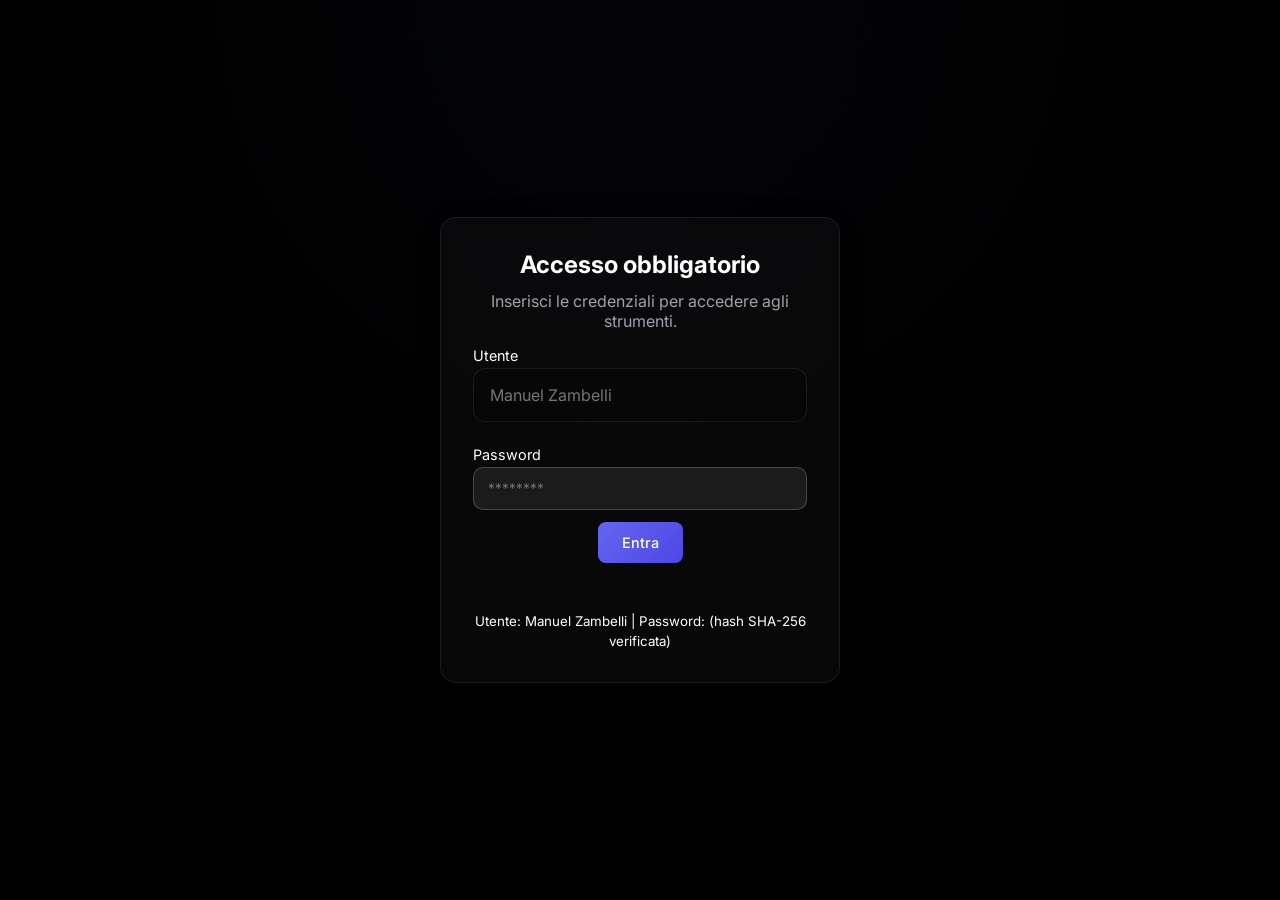
<file: index.html>
<!DOCTYPE html>
<html lang="it">
<head>
    <meta charset="UTF-8">
    <meta name="viewport" content="width=device-width, initial-scale=1.0">
    <title>Smart Web Tools</title>
    <meta name="description" content="Piccoli strumenti utili per lavorare meglio online">
    <link rel="stylesheet" href="style.css">
</head>
<body>
    <div id="login-overlay" class="login-overlay">
        <div class="login-panel glass-panel">
            <h2>Accesso obbligatorio</h2>
            <p>Inserisci le credenziali per accedere agli strumenti.</p>
            <form id="login-form">
                <label for="login-username">Utente</label>
                <input id="login-username" type="text" placeholder="Manuel Zambelli" required>

                <label for="login-password">Password</label>
                <input id="login-password" type="password" placeholder="********" required>

                <button type="submit" class="btn btn-primary">Entra</button>
                <p id="login-error" class="login-error" aria-live="polite"></p>
            </form>
            <small>Utente: Manuel Zambelli | Password: (hash SHA-256 verificata)</small>
        </div>
    </div>

    <div id="app-content" class="container center-all hidden">
        <header class="slide-up">
            <h1>Smart Web Tools</h1>
            <p class="subtitle">Piccoli strumenti utili per lavorare meglio online.</p>
        </header>

        <main class="cards-grid">
            <!-- Card 1: Text Cleaner -->
            <a href="text-cleaner/index.html" class="card glass-panel slide-up delay-1">
                <h2>Text Cleaner</h2>
                <p>Pulisci e formatta il testo in pochi secondi. Rimuovi spazi extra, linee vuote e molto altro.</p>
            </a>

            <!-- Card 2: Image Compressor -->
            <a href="image-compressor/index.html" class="card glass-panel slide-up delay-2">
                <h2>Image Compressor</h2>
                <p>Riduci il peso delle immagini (JPG, PNG, WEBP) mantenendo alta la qualità. Perfetto per il web.</p>
            </a>

            <!-- Card 3: Link Cleaner -->
            <a href="link-cleaner/index.html" class="card glass-panel slide-up delay-3">
                <h2>Link Cleaner</h2>
                <p>Rimuovi parametri di tracking invisibili e inutili dai link per avere URL puliti e sicuri da condividere.</p>
            </a>
        </main>
    </div>

    <!-- Toast Notification (used globally by main.js if needed) -->
    <div id="toast" class="toast">Azione completata!</div>

    <script src="main.js"></script>
</body>
</html>
</file>
<file: style.css>
@import url('https://fonts.googleapis.com/css2?family=Inter:wght@300;400;500;600;700&display=swap');

:root {
  --bg-color: #050505;
  --text-main: #ffffff;
  --text-muted: #a1a1aa;
  --glass-bg: rgba(255, 255, 255, 0.03);
  --glass-border: rgba(255, 255, 255, 0.08);
  --glass-hover: rgba(255, 255, 255, 0.05);
  --glow-color: rgba(99, 102, 241, 0.15); /* Soft indigo glow */
  --accent: #6366f1;
  --accent-hover: #4f46e5;
  --danger: #ef4444;
  --success: #10b981;
}

* {
  margin: 0;
  padding: 0;
  box-sizing: border-box;
  font-family: 'Inter', sans-serif;
  scroll-behavior: smooth;
}

body {
  background-color: var(--bg-color);
  color: var(--text-main);
  min-height: 100vh;
  display: flex;
  flex-direction: column;
  overflow-x: hidden;
  position: relative;
}

.hidden { display: none !important; }

.login-overlay {
  position: fixed;
  inset: 0;
  background: rgba(0, 0, 0, 0.82);
  display: flex;
  justify-content: center;
  align-items: center;
  z-index: 999;
}

.login-panel {
  width: min(400px, calc(100% - 2rem));
  padding: 2rem;
  border-radius: 16px;
  text-align: center;
  border: 1px solid rgba(255, 255, 255, 0.18);
  box-shadow: 0 10px 35px rgba(0, 0, 0, 0.5);
}

.login-panel h2 {
  margin-bottom: 0.75rem;
}

.login-panel p {
  margin-bottom: 1rem;
  color: var(--text-muted);
}

.login-panel label {
  display: block;
  margin-top: 0.75rem;
  margin-bottom: 0.25rem;
  font-size: 0.9rem;
  text-align: left;
}

.login-panel input {
  width: 100%;
  margin-bottom: 0.75rem;
  padding: 0.8rem 0.9rem;
  border-radius: 10px;
  border: 1px solid rgba(255, 255, 255, 0.2);
  background: rgba(255, 255, 255, 0.08);
  color: #fff;
}

.login-error {
  color: var(--danger);
  margin-top: 0.75rem;
  font-size: 0.9rem;
  min-height: 1.2rem;
}

/* Animated Dark Gradient Background */
body::before {
  content: '';
  position: absolute;
  top: 0;
  left: 0;
  width: 100%;
  height: 100%;
  background: radial-gradient(circle at 50% 0%, var(--glow-color), transparent 50%);
  pointer-events: none;
  z-index: -1;
  animation: pulseGlow 8s ease-in-out infinite alternate;
}

@keyframes pulseGlow {
  0% { opacity: 0.5; transform: scale(1); }
  100% { opacity: 0.8; transform: scale(1.1); }
}

/* Layout */
.container {
  width: 100%;
  max-width: 1200px;
  margin: 0 auto;
  padding: 2rem;
  flex: 1;
  display: flex;
  flex-direction: column;
}

.center-all {
  justify-content: center;
  align-items: center;
}

/* Typography */
h1 {
  font-size: clamp(2.5rem, 5vw, 4rem);
  font-weight: 700;
  letter-spacing: -0.05em;
  margin-bottom: 1rem;
  text-align: center;
  background: linear-gradient(180deg, #fff, #a1a1aa);
  -webkit-background-clip: text;
  -webkit-text-fill-color: transparent;
}

p.subtitle {
  font-size: clamp(1rem, 2vw, 1.25rem);
  color: var(--text-muted);
  text-align: center;
  margin-bottom: 4rem;
  font-weight: 400;
}

/* Glassmorphism Classes */
.glass-panel {
  background: var(--glass-bg);
  backdrop-filter: blur(12px);
  -webkit-backdrop-filter: blur(12px);
  border: 1px solid var(--glass-border);
  border-radius: 16px;
  box-shadow: 0 4px 30px rgba(0, 0, 0, 0.1);
}

/* Cards Grid (Homepage) */
.cards-grid {
  display: grid;
  grid-template-columns: repeat(auto-fit, minmax(300px, 1fr));
  gap: 2rem;
  width: 100%;
}

.card {
  padding: 2rem;
  text-decoration: none;
  color: inherit;
  transition: all 0.4s cubic-bezier(0.175, 0.885, 0.32, 1.275);
  display: flex;
  flex-direction: column;
  gap: 1rem;
  position: relative;
  overflow: hidden;
}

.card:hover {
  transform: translateY(-8px);
  background: var(--glass-hover);
  border-color: rgba(255, 255, 255, 0.2);
  box-shadow: 0 10px 40px var(--glow-color);
}

.card h2 {
  font-size: 1.5rem;
  font-weight: 600;
  letter-spacing: -0.02em;
}

.card p {
  color: var(--text-muted);
  font-size: 1rem;
  line-height: 1.5;
}

/* Inner Glow Effect */
.card::after {
  content: '';
  position: absolute;
  top: 0; left: 0; width: 100%; height: 100%;
  background: radial-gradient(circle at center, rgba(255,255,255,0.05) 0%, transparent 70%);
  opacity: 0;
  transition: opacity 0.4s ease;
  pointer-events: none;
}
.card:hover::after {
  opacity: 1;
}

/* Header for Tools Pages */
.tool-header {
  width: 100%;
  margin-bottom: 3rem;
}

.back-link {
  display: inline-flex;
  align-items: center;
  gap: 0.5rem;
  color: var(--text-muted);
  text-decoration: none;
  font-size: 0.9rem;
  transition: color 0.3s ease;
}

.back-link:hover {
  color: var(--text-main);
}

.tool-title {
  text-align: center;
  margin-bottom: 1rem;
  font-size: 2.5rem;
}

/* Tool Workspace */
.tool-workspace {
  padding: 2rem;
  width: 100%;
  max-width: 800px;
  margin: 0 auto;
}

/* Form Elements */
textarea, input[type="text"], input[type="file"] {
  width: 100%;
  background: rgba(0, 0, 0, 0.2);
  border: 1px solid var(--glass-border);
  color: var(--text-main);
  border-radius: 12px;
  padding: 1rem;
  font-size: 1rem;
  transition: all 0.3s ease;
  outline: none;
}

textarea:focus, input[type="text"]:focus {
  border-color: var(--accent);
  box-shadow: 0 0 15px rgba(99, 102, 241, 0.3);
  background: rgba(0, 0, 0, 0.4);
}

textarea {
  min-height: 250px;
  resize: vertical;
  margin-bottom: 1.5rem;
}

/* Buttons */
.btn-group {
  display: flex;
  flex-wrap: wrap;
  gap: 1rem;
}

.btn {
  background: linear-gradient(135deg, rgba(255,255,255,0.05), rgba(255,255,255,0.01));
  border: 1px solid var(--glass-border);
  color: var(--text-main);
  padding: 0.75rem 1.5rem;
  border-radius: 8px;
  font-size: 0.9rem;
  font-weight: 500;
  cursor: pointer;
  transition: all 0.3s ease;
  backdrop-filter: blur(5px);
  display: inline-flex;
  align-items: center;
  justify-content: center;
  gap: 0.5rem;
}

.btn:hover {
  background: var(--glass-hover);
  border-color: rgba(255, 255, 255, 0.2);
  transform: translateY(-2px);
  box-shadow: 0 5px 15px rgba(0, 0, 0, 0.2);
}

.btn:active {
  transform: translateY(0);
}

.btn-primary {
  background: linear-gradient(135deg, var(--accent), var(--accent-hover));
  border: none;
}

.btn-primary:hover {
  background: linear-gradient(135deg, var(--accent-hover), var(--accent));
  box-shadow: 0 5px 20px rgba(99, 102, 241, 0.4);
}

/* Stats / Results Area */
.results-area {
  margin-top: 1.5rem;
  padding-top: 1.5rem;
  border-top: 1px solid var(--glass-border);
  display: flex;
  flex-wrap: wrap;
  justify-content: space-between;
  align-items: center;
  gap: 1rem;
}

.stat-box {
  display: flex;
  flex-direction: column;
  gap: 0.25rem;
}

.stat-label {
  font-size: 0.75rem;
  color: var(--text-muted);
  text-transform: uppercase;
  letter-spacing: 0.05em;
}

.stat-value {
  font-size: 1.25rem;
  font-weight: 600;
}

/* Image Compressor specific */
.upload-area {
  border: 2px dashed var(--glass-border);
  border-radius: 12px;
  padding: 3rem 2rem;
  text-align: center;
  cursor: pointer;
  transition: all 0.3s ease;
  margin-bottom: 2rem;
}

.upload-area:hover, .upload-area.dragover {
  border-color: var(--accent);
  background: rgba(99, 102, 241, 0.05);
}

.upload-icon {
  font-size: 3rem;
  margin-bottom: 1rem;
  opacity: 0.7;
}

#imagePreviewContainer {
  display: none;
  flex-direction: column;
  align-items: center;
  gap: 1.5rem;
  margin-top: 1.5rem;
}

#compressedPreview {
  max-width: 100%;
  max-height: 400px;
  border-radius: 8px;
  box-shadow: 0 4px 20px rgba(0,0,0,0.5);
}

/* Link Cleaner specific */
.result-box {
  display: none;
  margin-top: 1.5rem;
  padding: 1.5rem;
  background: rgba(16, 185, 129, 0.1);
  border: 1px solid rgba(16, 185, 129, 0.2);
  border-radius: 12px;
  word-break: break-all;
}

.result-box.active {
  display: block;
}

.result-link {
  color: var(--success);
  margin-bottom: 1rem;
  display: block;
}

/* Animations */
.fade-in {
  opacity: 0;
  animation: fadeIn 0.6s ease forwards;
}

.slide-up {
  opacity: 0;
  transform: translateY(30px);
  animation: slideUp 0.6s ease forwards;
}

.delay-1 { animation-delay: 0.1s; }
.delay-2 { animation-delay: 0.2s; }
.delay-3 { animation-delay: 0.3s; }

@keyframes fadeIn {
  to { opacity: 1; }
}

@keyframes slideUp {
  to { opacity: 1; transform: translateY(0); }
}

/* Loader */
.loader {
  display: none;
  width: 24px;
  height: 24px;
  border: 3px solid rgba(255,255,255,0.3);
  border-radius: 50%;
  border-top-color: #fff;
  animation: spin 1s ease-in-out infinite;
  margin: 0 auto;
}

.loader.active {
  display: inline-block;
}

@keyframes spin {
  to { transform: rotate(360deg); }
}

/* Toast Notification */
.toast {
  position: fixed;
  bottom: 2rem;
  right: 2rem;
  background: var(--glass-bg);
  backdrop-filter: blur(12px);
  -webkit-backdrop-filter: blur(12px);
  border: 1px solid var(--glass-border);
  padding: 1rem 1.5rem;
  border-radius: 8px;
  box-shadow: 0 10px 30px rgba(0,0,0,0.3);
  transform: translateY(100px);
  opacity: 0;
  transition: all 0.3s cubic-bezier(0.175, 0.885, 0.32, 1.275);
  pointer-events: none;
  z-index: 1000;
}

.toast.show {
  transform: translateY(0);
  opacity: 1;
}

/* Responsive */
@media (max-width: 768px) {
  .container {
    padding: 1rem;
  }
  
  .cards-grid {
    grid-template-columns: 1fr;
  }
  
  .btn-group {
    flex-direction: column;
  }
  
  .btn {
    width: 100%;
  }
  
  textarea {
    min-height: 200px;
  }
  
  .results-area {
    flex-direction: column;
    align-items: flex-start;
  }
}
</file>
